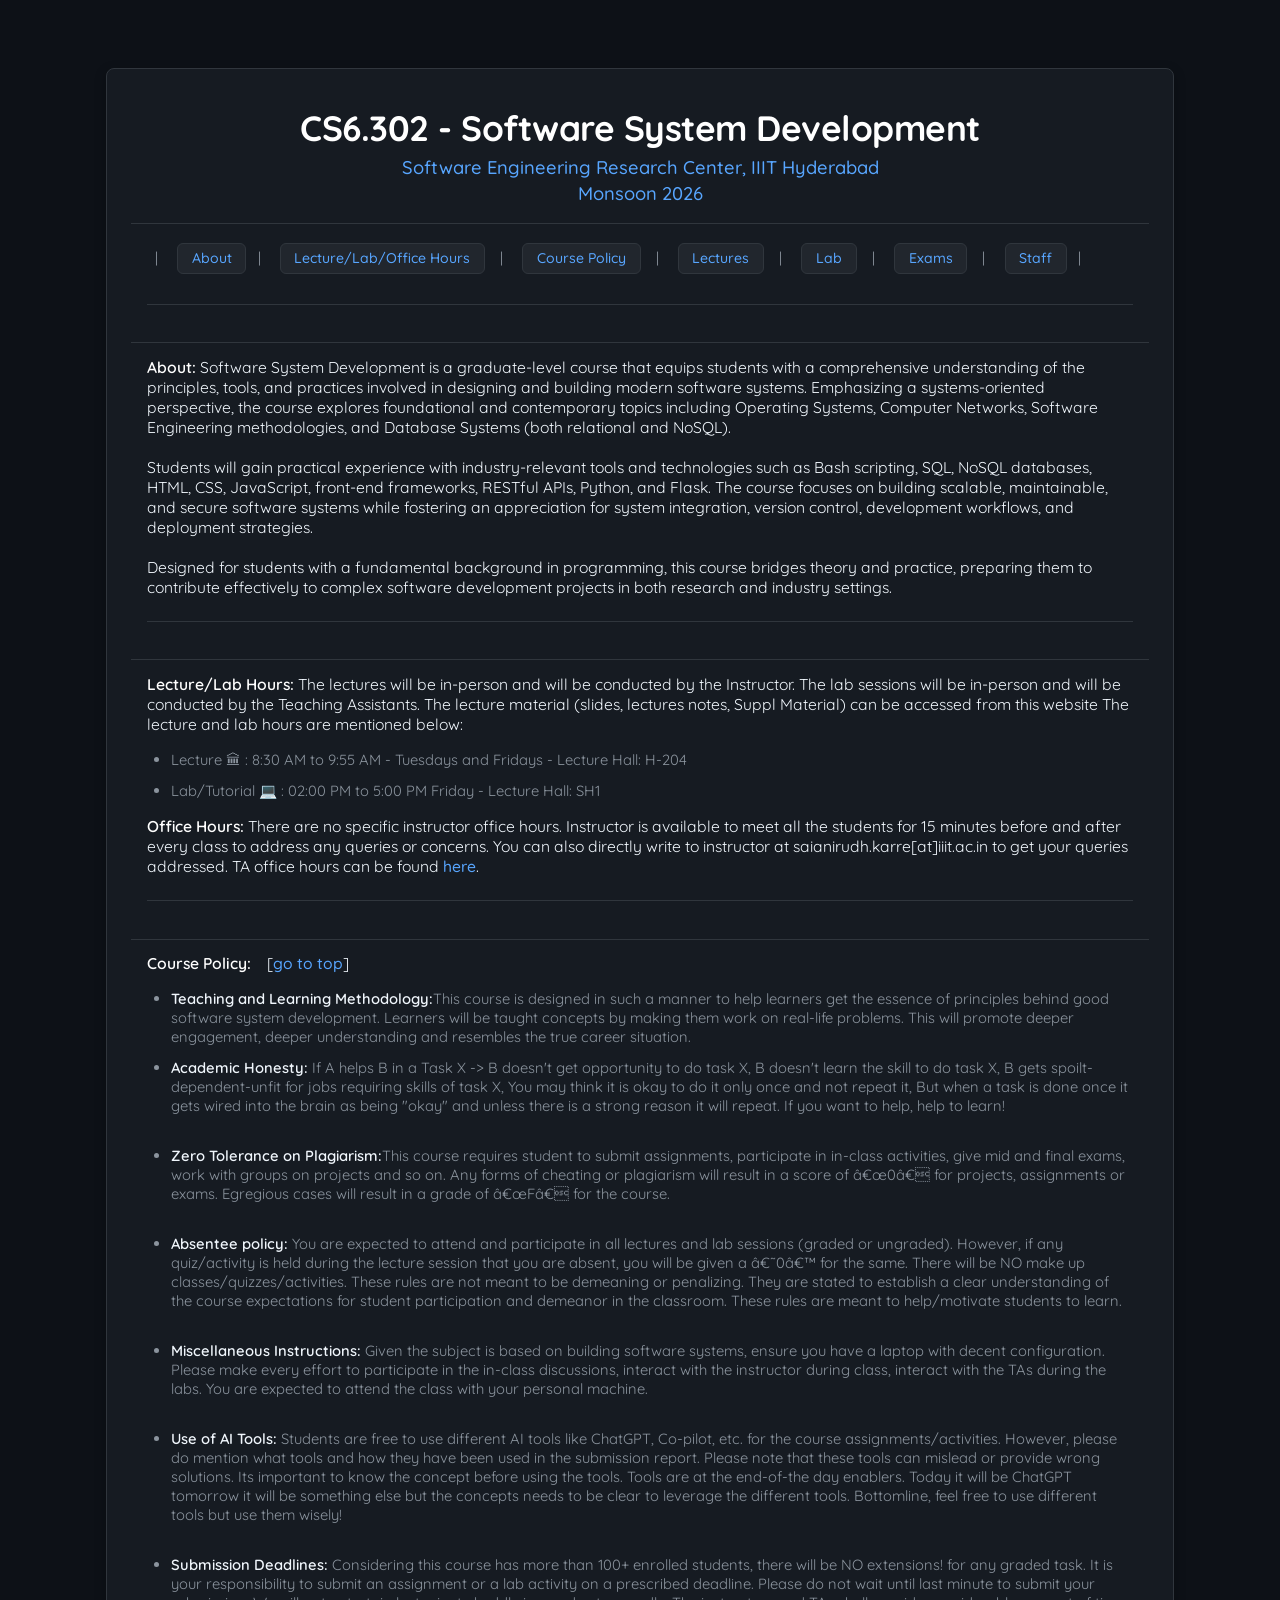
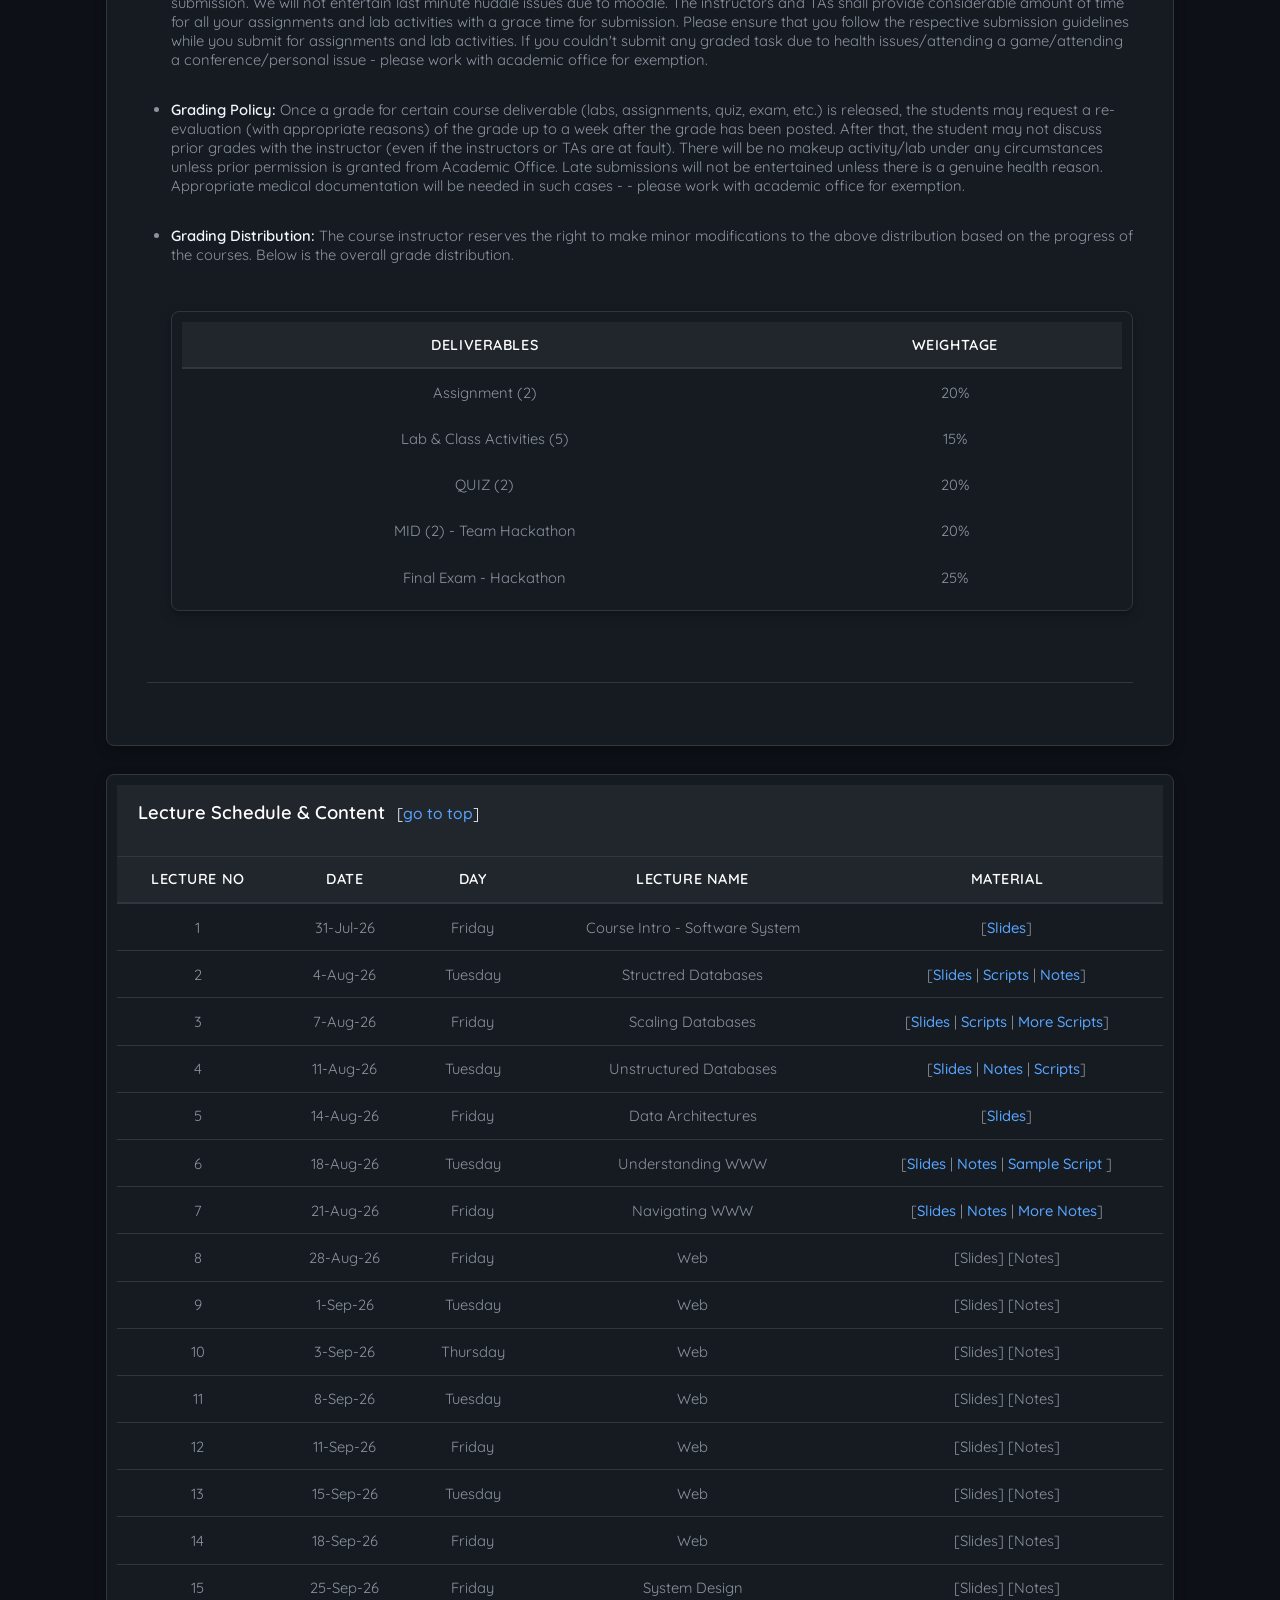
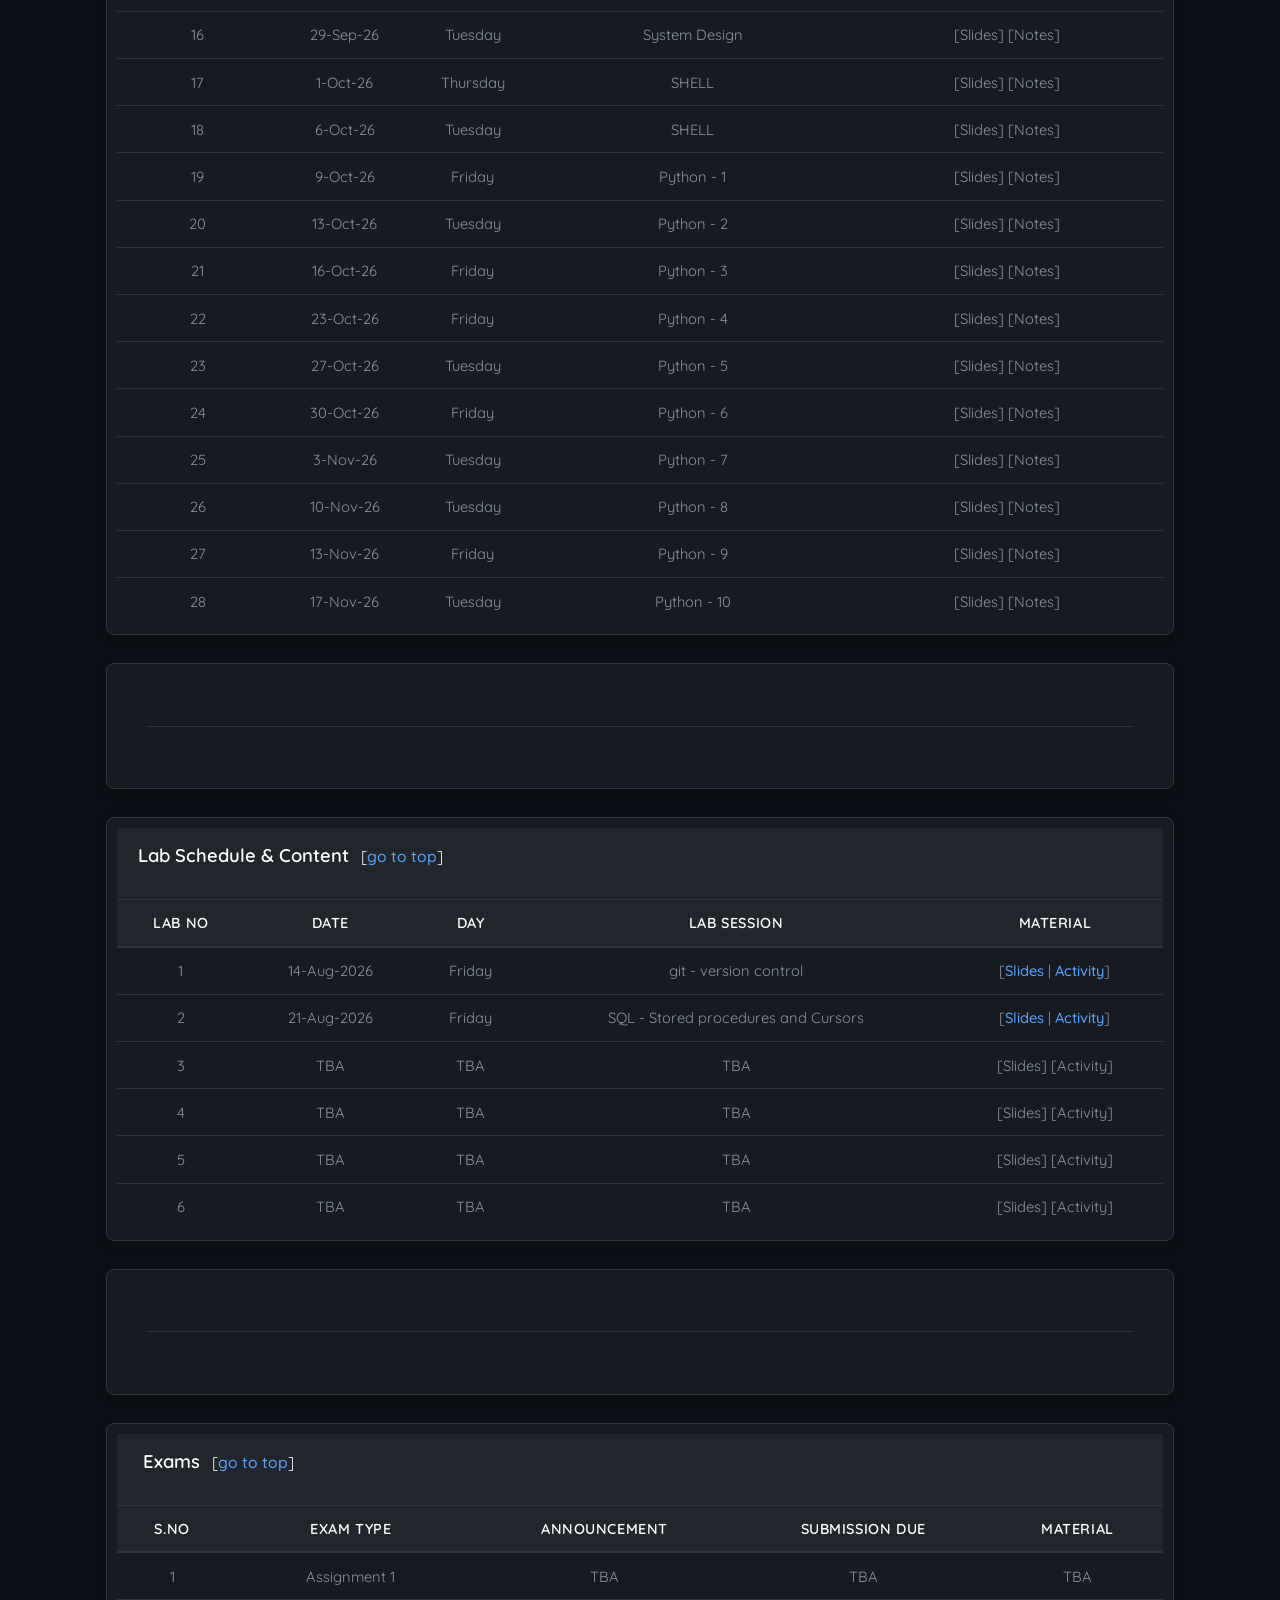
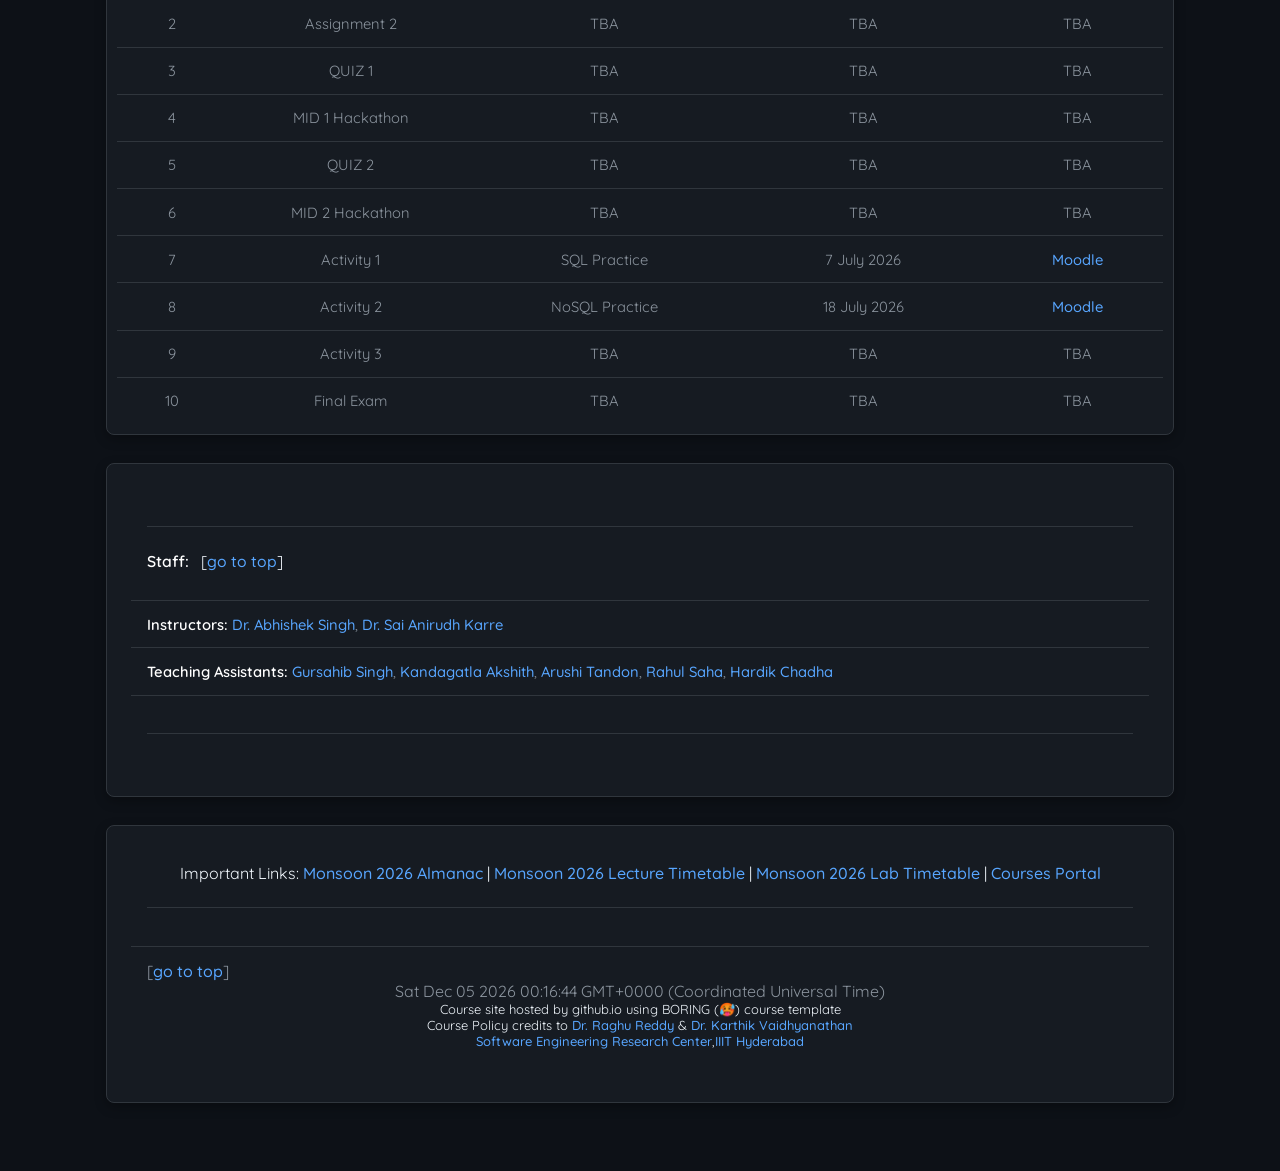
<file: CS6.302 SSD Monsoon 2026.html>
<html>
<head><title>CS6.302 SSD Monsoon 2026</title>
<meta name="viewport" content="width=device-width, initial-scale=1.0"/>
<link rel="stylesheet" href="https://fonts.googleapis.com/css?family=Quicksand">
<link href="https://cdn.jsdelivr.net/npm/bootstrap@4.6.1/dist/css/bootstrap.min.css" rel="stylesheet" integrity="sha256-DF7Zhf293AJxJNTmh5zhoYYIMs2oXitRfBjY+9L//AY=" crossorigin="anonymous">
<style>
body {font-family: Quicksand; font-size: 20px; color:#333}
        table
        {
            font-family: Quicksand; font-size:20px; color:#333;
            border-collapse:collapse;
            width:1000px;
            padding:10px;
            border-spacing:10px
			
        }

	.light-text-row {
        color: #ADADAD; 
    }

</style>

<link rel="stylesheet" href="ssd_custom.css">
	<script>
  
  const lastModified = new Date(document.lastModified);
 
  const formattedDate = lastModified.toLocaleString('en-US', {
    year: 'numeric',
    month: 'long',
    day: 'numeric',
    hour: '2-digit',
    minute: '2-digit'
  });

  document.getElementById("lastUpdated").innerHTML += formattedDate;
</script>
<script>
function startTime() {
  const today = new Date();
  let h = today.getHours();
  let m = today.getMinutes();
  let s = today.getSeconds();
  m = checkTime(m);
  s = checkTime(s);
  document.getElementById('txt').innerHTML = today 
  setTimeout(startTime, 1000);
}

function checkTime(i) {
  if (i < 10) {i = "0" + i};  // add zero in front of numbers < 10
  return i;
}
</script>
<script src="https://ajax.googleapis.com/ajax/libs/jquery/3.5.1/jquery.min.js"></script>
</head>
<body onload="startTime()">
	<!--<script>
	alert("All the Best for your Final Exam!"");
		</script>-->
<table align="center" width="100%" cellspacing="10" cellpadding="10" border="0">
<tr>
<td><h1 align="center" id="home">CS6.302 - Software System Development</h1><h3 align="center">Software Engineering Research Center, IIIT Hyderabad</h3> <h3 align="center">Monsoon 2026</h3></td>
</tr>
<tr>
<td>&nbsp;&nbsp;|&nbsp;&nbsp;&nbsp; <a href="#about">About</a>&nbsp;&nbsp;|&nbsp;&nbsp;&nbsp; <a href="#lecture">Lecture/Lab/Office Hours</a> &nbsp;&nbsp;|&nbsp;&nbsp;&nbsp; <a href="#cpolicy">Course Policy</a> &nbsp;&nbsp;|&nbsp;&nbsp;&nbsp; <a href="#schedule">Lectures</a> &nbsp;&nbsp;|&nbsp;&nbsp;&nbsp;  <a href="#lab">Lab</a> &nbsp;&nbsp;|&nbsp;&nbsp;&nbsp; <a href="#activity">Exams</a> &nbsp;&nbsp;|&nbsp;&nbsp;&nbsp; <a href="#staff">Staff</a>&nbsp;&nbsp;|&nbsp;&nbsp;&nbsp; <hr></td>
</tr>
<tr>
<td> <p align="left"><b id="about">About:</b> Software System Development is a graduate-level course that equips students with a comprehensive understanding of the principles, tools, and practices involved in designing and building modern software systems. Emphasizing a systems-oriented perspective, the course explores foundational and contemporary topics including Operating Systems, Computer Networks, Software Engineering methodologies, and Database Systems (both relational and NoSQL).
<br>
<br>
Students will gain practical experience with industry-relevant tools and technologies such as Bash scripting, SQL, NoSQL databases, HTML, CSS, JavaScript, front-end frameworks, RESTful APIs, Python, and Flask. The course focuses on building scalable, maintainable, and secure software systems while fostering an appreciation for system integration, version control, development workflows, and deployment strategies.
<br>
<br>
Designed for students with a fundamental background in programming, this course bridges theory and practice, preparing them to contribute effectively to complex software development projects in both research and industry settings.<hr></td>
</tr>
<tr>
<td> <p align="left"><b id="lecture">Lecture/Lab Hours:</b> The lectures will be in-person and will be conducted by the Instructor. The lab sessions will be in-person and will be conducted by the Teaching Assistants. The lecture material (slides, lectures notes, Suppl Material) can be accessed from this website The lecture and lab hours are mentioned below:

<ul><li>Lecture &#x1F3DB; : 8:30 AM to 9:55 AM - Tuesdays and Fridays - Lecture Hall: H-204</li> <li>Lab/Tutorial &#x1F4BB; : 02:00 PM to 5:00 PM Friday - Lecture Hall: SH1 </li></ul></p>
<p align="left"><b>Office Hours:</b> There are no specific instructor office hours. Instructor is available to meet all the students for 15 minutes before and after every class to address any queries or concerns. You can also directly write to instructor at saianirudh.karre[at]iiit.ac.in to get your queries addressed. TA office hours can be found <a href="#staff">here</a>.
</p><hr>
</td>
</tr>
<tr>
<td>
<p align="left"><b id="cpolicy">Course Policy:</b> &nbsp;&nbsp;&nbsp;[<a href="#home">go to top</a>]
<ul>
<li><b>Teaching and Learning Methodology:</b>This course is designed in such a manner to help learners get the essence of principles behind good software system development. Learners will be taught concepts by making them work on real-life problems. This will promote deeper engagement, deeper understanding and resembles the true career situation. 
</li>
<li><b>Academic Honesty:</b> If A helps B in a Task X -> B doesn't get opportunity to do task X, B doesn't learn the skill to do task X, B gets spoilt-dependent-unfit for jobs requiring skills of task X, You may think it is okay to do it only once and not repeat it, But when a task is done once it gets wired into the brain as being "okay" and unless there is a strong reason it will repeat. If you want to help, help to learn!
<br>
<br> 
</li>
<li><b>Zero Tolerance on Plagiarism:</b>This course requires student to submit assignments, participate in in-class activities, give mid and final exams, work with groups on projects and so on. Any forms of cheating or plagiarism will result in a score of “0” for projects, assignments or exams. Egregious cases will result in a grade of “F” for the course.
<br>
<br> 
</li>
<li><b>Absentee policy:</b> You are expected to attend and participate in all lectures and lab sessions (graded or ungraded).  However, if any quiz/activity is held during the lecture session that you are absent, you will be given a ‘0’ for the same. There will be NO make up classes/quizzes/activities. These rules are not meant to be demeaning or penalizing. They are stated to establish a clear understanding of the course expectations for student participation and demeanor in the classroom. These rules are meant to help/motivate students to learn. 
<br>
<br> 
</li>
<li><b>Miscellaneous Instructions:</b> Given the subject is based on building software systems, ensure you have a laptop with decent configuration. Please make every effort to participate in the in-class discussions, interact with the instructor during class, interact with the TAs during the labs. You are expected to attend the class with your personal machine. 
<br>
<br> 
</li>
<li><b>Use of AI Tools:</b> Students are free to use different AI tools like ChatGPT, Co-pilot, etc. for the course assignments/activities. However, please do mention what tools and how they have been used in the submission report. Please note that these tools can mislead or provide wrong solutions. Its important to know the concept before using the tools. Tools are at the end-of-the day enablers. Today it will be ChatGPT tomorrow it will be something else but the concepts needs to be clear to leverage the different tools. Bottomline, feel free to use different tools but use them wisely!
<br>
<br> 
</li>
<li><b>Submission Deadlines:</b> Considering this course has more than 100+ enrolled students, there will be NO extensions! for any graded task. It is your responsibility to submit an assignment or a lab activity on a prescribed deadline. Please do not wait until last minute to submit your submission. We will not entertain last minute huddle issues due to moodle. The instructors and TAs shall provide considerable amount of time for all your assignments and lab activities with a grace time for submission. Please ensure that you follow the respective submission guidelines while you submit for assignments and lab activities. If you couldn't submit any graded task due to health issues/attending a game/attending a conference/personal issue - please work with academic office for exemption. 
<br>
<br> 
</li>
<li><b>Grading Policy:</b> Once a grade for certain course deliverable (labs, assignments, quiz, exam, etc.) is released, the students may request a re-evaluation (with appropriate reasons) of the grade up to a week after the grade has been posted. After that, the student may not discuss prior grades with the instructor (even if the instructors or TAs are at fault). There will be no makeup activity/lab under any circumstances unless prior permission is granted from Academic Office. Late submissions will not be entertained unless there is a genuine health reason. Appropriate medical documentation will be needed in such cases - - please work with academic office for exemption.
<br>
<br> 
</li>
<li><b>Grading Distribution:</b> The course instructor reserves the right to make minor modifications to the above distribution based on the progress of the courses. Below is the overall grade distribution.
<br>
<br> 
<table border="1" align="center">
<tr align="center"><th>Deliverables</th><th>Weightage</th></tr>
<tr align="center"><td>Assignment (2)</td><td>20%</td></tr>
<tr align="center"><td>Lab & Class Activities (5)</td><td>15%</td></tr>
<tr align="center"><td>QUIZ (2)</td><td>20%</td></tr>
<tr align="center"><td>MID (2) - Team Hackathon</td><td>20%</td></tr>
<tr align="center"><td>Final Exam - Hackathon</td><td>25%</td></tr>
</table>
</li>
<br>
<!--<li><b>Evaluation Rubric:</b> All evaluations as part of this course follow below evaluation rubric. TAs will follow below guidelines for evaluating assignments and lab activities for this course.
<br>
<br>
<table border="1" align="center" width="10%">
<tr><th>Rubric</th><th>Input(15%)</th><th>Logic(60%)</th><th>Output(15%)</th><th>Submission(10%)</th></tr>
<tr><td>Exceptional (100%)</td><td>All inputs are working as per the requirements</td><td>Logic is accurate and as per the requirements defined in the question</td><td>All outputs are returned as per the requirements</td><td>Script submissions are correct and as per requirements</td></tr>
<tr><td>Acceptable (70%)</td><td>Inputs are partially working as per the requirements</td><td>Logic is almost correct and as per the requirements defined in the question</td><td>Outputs are partially returned as per the requirements</td><td>Script submissions is partially correct and as per requirements</td></tr>
<tr><td>Beginning (30%)</td><td>At least one input is working as per the requirements</td><td>Logic is partially correct and as per the requirements defined in the question</td><td>At least one output is returned as per the requirement</td><td>Atleast one part of the script submission is correct and as per requirements</td></tr>
<tr><td>No Response (0%)</td><td>None of the inputs are working as per the requirements</td><td>Logic is incorrect and not as per the requirements defined in the question</td><td>None of the outputs are returned as per the requirements</td><td>Script submissions is incorrect and not as per requirements</td></tr>
</table> 
</li>-->
</ul><hr>
</p>
</td>
</tr>
</tr>
</table> 

<table border="1" align="center" width="10%" class="tg">
<tr>
<td colspan="5"><p align="left"><b id="schedule">&nbsp;Lecture Schedule & Content</b>&nbsp;&nbsp;&nbsp;[<a href="#home">go to top</a>]</p></td>
</tr >
  <tr align="center">
    <th class="tg-7btt">Lecture No</th>
    <th class="tg-7btt">Date</th>
    <th class="tg-7btt">Day</th>
    <th class="tg-7btt">Lecture Name</th>
    <th class="tg-7btt">Material</th>
  </tr>
<tbody align="center">
  <tr>
    <td class="tg-c3ow">1</td>
    <td class="tg-c3ow">31-Jul-26</td>
    <td class="tg-c3ow">Friday</td>
    <td class="tg-c3ow">Course Intro - Software System</td>
    <td class="tg-c3ow">[<a href="https://docs.google.com/viewer?url=https://raw.githubusercontent.com/serc-iiith/serc-iiith.github.io/main/CourseContent/CS6302_M26/SSD_Class1.pdf" target="_blank">Slides</a>]</td>
  </tr>
  <tr>
    <td class="tg-c3ow">2</td>
    <td class="tg-c3ow">4-Aug-26</td>
    <td class="tg-c3ow">Tuesday</td>
    <td class="tg-c3ow">Structred Databases</td>
    <td class="tg-c3ow">[<a href="https://docs.google.com/viewer?url=https://raw.githubusercontent.com/serc-iiith/serc-iiith.github.io/main/CourseContent/CS6302_M26/StructuredData.pdf" target="_blank">Slides</a> | <a href="https://docs.google.com/viewer?url=https://raw.githubusercontent.com/serc-iiith/serc-iiith.github.io/main/CourseContent/CS6302_M26/databases.sql" target="_blank">Scripts</a> | <a href="https://tinted-rumba-8c6.notion.site/Structured-Databases-2456a6248bf6805f83e1cbf0a58761ec" target="_blank">Notes</a>]</td>
  </tr>
  <tr>
    <td class="tg-c3ow">3</td>
    <td class="tg-c3ow">7-Aug-26</td>
    <td class="tg-c3ow">Friday</td>
    <td class="tg-c3ow">Scaling Databases</td>
    <td class="tg-c3ow">[<a href="https://docs.google.com/viewer?url=https://raw.githubusercontent.com/serc-iiith/serc-iiith.github.io/main/CourseContent/CS6302_M26/ScalingDatabases.pdf" target="_blank">Slides</a> | <a href="https://docs.google.com/viewer?url=https://raw.githubusercontent.com/serc-iiith/serc-iiith.github.io/main/CourseContent/CS6302_M26/databases_2.sql" target="_blank">Scripts</a> | <a href="https://docs.google.com/viewer?url=https://raw.githubusercontent.com/serc-iiith/serc-iiith.github.io/main/CourseContent/CS6302_M26/databases_3.sql" target="_blank">More Scripts</a>]</td>
  </tr>
  <tr>
    <td class="tg-c3ow">4</td>
    <td class="tg-c3ow">11-Aug-26</td>
    <td class="tg-c3ow">Tuesday</td>
    <td class="tg-c3ow">Unstructured Databases</td>
    <td class="tg-c3ow">[<a href="https://docs.google.com/viewer?url=https://raw.githubusercontent.com/serc-iiith/serc-iiith.github.io/main/CourseContent/CS6302_M26/UnStructuredDatabases.pdf" target="_blank">Slides</a> | <a href="https://tinted-rumba-8c6.notion.site/Unstructured-Databases-24b6a6248bf680679b36e76c33d301c4" target="_blank">Notes</a> | <a href="https://raw.githubusercontent.com/serc-iiith/serc-iiith.github.io/refs/heads/main/CourseContent/CS6302_M26/mongo.txt" target="_blank">Scripts</a>]</td>
  </tr>
  <tr>
    <td class="tg-c3ow">5</td>
    <td class="tg-c3ow">14-Aug-26</td>
    <td class="tg-c3ow">Friday</td>
    <td class="tg-c3ow">Data Architectures</td>
    <td class="tg-c3ow">[<a href="https://docs.google.com/viewer?url=https://raw.githubusercontent.com/serc-iiith/serc-iiith.github.io/main/CourseContent/CS6302_M26/DatabaseArchitectures.pdf" target="_blank">Slides</a>]</td>
  </tr>
  <tr>
    <td class="tg-c3ow">6</td>
    <td class="tg-c3ow">18-Aug-26</td>
    <td class="tg-c3ow">Tuesday</td>
    <td class="tg-c3ow">Understanding WWW</td>
    <td class="tg-c3ow">[<a href="https://docs.google.com/viewer?url=https://raw.githubusercontent.com/serc-iiith/serc-iiith.github.io/main/CourseContent/CS6302_M26/www.pdf" target="_blank">Slides</a> | <a href="https://tinted-rumba-8c6.notion.site/Web-Technology-2566a6248bf6800488d0c13a992502e4" target="_blank">Notes</a> | <a href="https://raw.githubusercontent.com/serc-iiith/serc-iiith.github.io/refs/heads/main/CourseContent/CS6302_M26/samplehtml.html" target="_blank">Sample Script</a> ]</td>
  </tr>
  <tr>
    <td class="tg-c3ow">7</td>
    <td class="tg-c3ow">21-Aug-26</td>
    <td class="tg-c3ow">Friday</td>
    <td class="tg-c3ow">Navigating WWW</td>
    <td class="tg-c3ow">[<a href="https://docs.google.com/viewer?url=https://raw.githubusercontent.com/serc-iiith/serc-iiith.github.io/main/CourseContent/CS6302_M26/WebLanguages.pdf" target="_blank">Slides</a> | <a href="https://github.com/serc-iiith/serc-iiith.github.io/blob/main/CourseContent/CS6302_M26/html.md" target="_blank">Notes</a> | <a href="https://github.com/serc-iiith/serc-iiith.github.io/blob/main/CourseContent/CS6302_M26/css.md" target="_blank">More Notes</a>]</td>
  </tr>
  <tr>
    <td class="tg-c3ow">8</td>
    <td class="tg-c3ow">28-Aug-26</td>
    <td class="tg-c3ow">Friday</td>
    <td class="tg-c3ow">Web</td>
    <td class="tg-c3ow">[Slides] [Notes]</td>
  </tr>
  <tr>
    <td class="tg-c3ow">9</td>
    <td class="tg-c3ow">1-Sep-26</td>
    <td class="tg-c3ow">Tuesday</td>
    <td class="tg-c3ow">Web</td>
    <td class="tg-c3ow">[Slides] [Notes]</td>
  </tr>
  <tr>
    <td class="tg-c3ow">10</td>
    <td class="tg-c3ow">3-Sep-26</td>
    <td class="tg-c3ow">Thursday</td>
    <td class="tg-c3ow">Web</td>
    <td class="tg-c3ow">[Slides] [Notes]</td>
  </tr>
  <tr>
    <td class="tg-c3ow">11</td>
    <td class="tg-c3ow">8-Sep-26</td>
    <td class="tg-c3ow">Tuesday</td>
    <td class="tg-c3ow">Web</td>
    <td class="tg-c3ow">[Slides] [Notes]</td>
  </tr>
  <tr>
    <td class="tg-c3ow">12</td>
    <td class="tg-c3ow">11-Sep-26</td>
    <td class="tg-c3ow">Friday</td>
    <td class="tg-c3ow">Web</td>
    <td class="tg-c3ow">[Slides] [Notes]</td>
  </tr>
  <tr>
    <td class="tg-c3ow">13</td>
    <td class="tg-c3ow">15-Sep-26</td>
    <td class="tg-c3ow">Tuesday</td>
    <td class="tg-c3ow">Web</td>
    <td class="tg-c3ow">[Slides] [Notes]</td>
  </tr>
  <tr>
    <td class="tg-c3ow">14</td>
    <td class="tg-c3ow">18-Sep-26</td>
    <td class="tg-c3ow">Friday</td>
    <td class="tg-c3ow">Web</td>
    <td class="tg-c3ow">[Slides] [Notes]</td>
  </tr>
  <tr>
    <td class="tg-c3ow">15</td>
    <td class="tg-c3ow">25-Sep-26</td>
    <td class="tg-c3ow">Friday</td>
    <td class="tg-c3ow">System Design</td>
    <td class="tg-c3ow">[Slides] [Notes]</td>
  </tr>
  <tr>
    <td class="tg-c3ow">16</td>
    <td class="tg-c3ow">29-Sep-26</td>
    <td class="tg-c3ow">Tuesday</td>
    <td class="tg-c3ow">System Design</td>
    <td class="tg-c3ow">[Slides] [Notes]</td>
  </tr>
  <tr>
    <td class="tg-c3ow">17</td>
    <td class="tg-c3ow">1-Oct-26</td>
    <td class="tg-c3ow">Thursday</td>
    <td class="tg-c3ow">SHELL</td>
    <td class="tg-c3ow">[Slides] [Notes]</td>
  </tr>
  <tr>
    <td class="tg-c3ow">18</td>
    <td class="tg-c3ow">6-Oct-26</td>
    <td class="tg-c3ow">Tuesday</td>
    <td class="tg-c3ow">SHELL</td>
    <td class="tg-c3ow">[Slides] [Notes]</td>
  </tr>
  <tr>
    <td class="tg-c3ow">19</td>
    <td class="tg-c3ow">9-Oct-26</td>
    <td class="tg-c3ow">Friday</td>
    <td class="tg-c3ow">Python - 1</td>
    <td class="tg-c3ow">[Slides] [Notes]</td>
  </tr>
  <tr>
    <td class="tg-c3ow">20</td>
    <td class="tg-c3ow">13-Oct-26</td>
    <td class="tg-c3ow">Tuesday</td>
    <td class="tg-c3ow">Python - 2</td>
    <td class="tg-c3ow">[Slides] [Notes]</td>
  </tr>
  <tr>
    <td class="tg-c3ow">21</td>
    <td class="tg-c3ow">16-Oct-26</td>
    <td class="tg-c3ow">Friday</td>
    <td class="tg-c3ow">Python - 3</td>
    <td class="tg-c3ow">[Slides] [Notes]</td>
  </tr>
  <tr>
    <td class="tg-c3ow">22</td>
    <td class="tg-c3ow">23-Oct-26</td>
    <td class="tg-c3ow">Friday</td>
    <td class="tg-c3ow">Python - 4</td>
    <td class="tg-c3ow">[Slides] [Notes]</td>
  </tr>
  <tr>
    <td class="tg-c3ow">23</td>
    <td class="tg-c3ow">27-Oct-26</td>
    <td class="tg-c3ow">Tuesday</td>
    <td class="tg-c3ow">Python - 5</td>
    <td class="tg-c3ow">[Slides] [Notes]</td>
  </tr>
  <tr>
    <td class="tg-c3ow">24</td>
    <td class="tg-c3ow">30-Oct-26</td>
    <td class="tg-c3ow">Friday</td>
    <td class="tg-c3ow">Python - 6</td>
    <td class="tg-c3ow">[Slides] [Notes]</td>
  </tr>
  <tr>
    <td class="tg-c3ow">25</td>
    <td class="tg-c3ow">3-Nov-26</td>
    <td class="tg-c3ow">Tuesday</td>
    <td class="tg-c3ow">Python - 7</td>
    <td class="tg-c3ow">[Slides] [Notes]</td>
  </tr>
  <tr>
    <td class="tg-c3ow">26</td>
    <td class="tg-c3ow">10-Nov-26</td>
    <td class="tg-c3ow">Tuesday</td>
    <td class="tg-c3ow">Python - 8</td>
    <td class="tg-c3ow">[Slides] [Notes]</td>
  </tr>
  <tr>
    <td class="tg-c3ow">27</td>
    <td class="tg-c3ow">13-Nov-26</td>
    <td class="tg-c3ow">Friday</td>
    <td class="tg-c3ow">Python - 9</td>
    <td class="tg-c3ow">[Slides] [Notes]</td>
  </tr>
  <tr>
    <td class="tg-c3ow">28</td>
    <td class="tg-c3ow">17-Nov-26</td>
    <td class="tg-c3ow">Tuesday</td>
    <td class="tg-c3ow">Python - 10</td>
    <td class="tg-c3ow">[Slides] [Notes]</td>
  </tr>
</tbody></table>
<table align="center" width="10%" cellspacing="10" cellpadding="10" border="0">
<tr><td><hr></td></tr>
</table>

<table border="1" align="center" width="10%" class="tg">
<tr>
<td colspan="5"><p align="left"><b id="lab">&nbsp;Lab Schedule & Content</b>&nbsp;&nbsp;&nbsp;[<a href="#home">go to top</a>]</p></td>
</tr >
  <tr align="center">
    <th class="tg-bobw">Lab No</th>
    <th class="tg-bobw">Date</th>
    <th class="tg-bobw">Day</th>
    <th class="tg-bobw">Lab Session</th>
    <th class="tg-bobw">Material</th>
  </tr>
<tbody align="center">
  <tr>
    <td class="tg-8d8j">1</td>
    <td class="tg-8d8j">14-Aug-2026</td>
    <td class="tg-8d8j">Friday</td>
    <td class="tg-8d8j">git - version control</td>
    <td class="tg-8d8j">[<a href="https://docs.google.com/viewer?url=https://raw.githubusercontent.com/serc-iiith/serc-iiith.github.io/main/CourseContent/CS6302_M26/Labs/lab01/GitLab.pdf" target="_blank">Slides</a> | <a href="https://docs.google.com/viewer?url=https://raw.githubusercontent.com/serc-iiith/serc-iiith.github.io/main/CourseContent/CS6302_M26/Labs/lab01/GitLabActivity.pdf" target="_blank">Activity</a>]</td>
  </tr>
  <tr>
    <td class="tg-8d8j">2</td>
    <td class="tg-8d8j">21-Aug-2026</td>
    <td class="tg-8d8j">Friday</td>
    <td class="tg-8d8j">SQL - Stored procedures and Cursors</td>
    <td class="tg-8d8j">[<a href="https://docs.google.com/viewer?url=https://raw.githubusercontent.com/serc-iiith/serc-iiith.github.io/main/CourseContent/CS6302_M26/Labs/lab02/SP.pdf" target="_blank">Slides</a> | <a href="https://docs.google.com/viewer?url=https://raw.githubusercontent.com/serc-iiith/serc-iiith.github.io/main/CourseContent/CS6302_M26/Labs/lab02/lab_activity_2.pdf" target="_blank">Activity</a>]</td>
  </tr>
  <tr>
    <td class="tg-8d8j">3</td>
    <td class="tg-8d8j">TBA</td>
    <td class="tg-8d8j">TBA</td>
    <td class="tg-8d8j">TBA</td>
    <td class="tg-8d8j">[Slides] [Activity]</td>
  </tr>
  <tr>
    <td class="tg-8d8j">4</td>
    <td class="tg-8d8j">TBA</td>
    <td class="tg-8d8j">TBA</td>
    <td class="tg-8d8j">TBA</td>
    <td class="tg-8d8j">[Slides] [Activity]</td>
  </tr>
  <tr>
    <td class="tg-8d8j">5</td>
    <td class="tg-8d8j">TBA</td>
    <td class="tg-8d8j">TBA</td>
    <td class="tg-8d8j">TBA</td>
    <td class="tg-8d8j">[Slides] [Activity]</td>
  </tr>
  <tr>
    <td class="tg-8d8j">6</td>
    <td class="tg-8d8j">TBA</td>
    <td class="tg-8d8j">TBA</td>
    <td class="tg-8d8j">TBA</td>
    <td class="tg-8d8j">[Slides] [Activity]</td>
  </tr>
</tbody></table>

<table align="center" width="10%" cellspacing="10" cellpadding="10" border="0">
<tr><td><hr></td></tr>
</table>
<table align="center" width="10%" border="1">
<tr><td colspan="5">
<p align="left"> <b id="activity">&nbsp; Exams</b>&nbsp;&nbsp;&nbsp;[<a href="#home">go to top</a>]</p>
</td>
</tr>
  <tr align="center">
    <th class="tg-bobw">S.No</th>
    <th class="tg-bobw">Exam Type</th>
    <th class="tg-bobw">Announcement</th>
    <th class="tg-bobw">Submission Due</th>
    <th class="tg-bobw">Material</th>
  </tr>
<tbody align="center">
  <tr>
    <td class="tg-8d8j">1</td>
    <td class="tg-8d8j">Assignment 1</td>
    <td class="tg-8d8j">TBA</td>
    <td class="tg-8d8j">TBA</td>
    <td class="tg-8d8j">TBA</td>
  </tr>
  <tr>
    <td class="tg-8d8j">2</td>
    <td class="tg-8d8j">Assignment 2</td>
    <td class="tg-8d8j">TBA</td>
    <td class="tg-8d8j">TBA</td>
    <td class="tg-8d8j">TBA</td>
  </tr>
  <tr>
    <td class="tg-8d8j">3</td>
    <td class="tg-8d8j">QUIZ 1</td>
    <td class="tg-8d8j">TBA</td>
    <td class="tg-8d8j">TBA</td>
    <td class="tg-8d8j">TBA</td>
  </tr>
  <tr>
    <td class="tg-8d8j">4</td>
    <td class="tg-8d8j">MID 1 Hackathon</td>
    <td class="tg-8d8j">TBA</td>
    <td class="tg-8d8j">TBA</td>
    <td class="tg-8d8j">TBA</td>
  </tr>
  <tr>
    <td class="tg-8d8j">5</td>
    <td class="tg-8d8j">QUIZ 2</td>
    <td class="tg-8d8j">TBA</td>
    <td class="tg-8d8j">TBA</td>
    <td class="tg-8d8j">TBA</td>
  </tr>
	 <tr>
    <td class="tg-8d8j">6</td>
    <td class="tg-8d8j">MID 2 Hackathon</td>
    <td class="tg-8d8j">TBA</td>
    <td class="tg-8d8j">TBA</td>
    <td class="tg-8d8j">TBA</td>
  </tr>
  <tr>
    <td class="tg-8d8j">7</td>
    <td class="tg-8d8j">Activity 1</td>
    <td class="tg-8d8j">SQL Practice</td>
    <td class="tg-8d8j">7 July 2026</td>
    <td class="tg-8d8j"><a href="https://courses.iiit.ac.in/mod/assign/view.php?id=69645" target="_blank">Moodle</a></td>
  </tr>
  <tr>
    <td class="tg-8d8j">8</td>
    <td class="tg-8d8j">Activity 2</td>
    <td class="tg-8d8j">NoSQL Practice</td>
    <td class="tg-8d8j">18 July 2026</td>
    <td class="tg-8d8j"><a href="https://courses.iiit.ac.in/mod/assign/view.php?id=70178" target="_blank">Moodle</a></td>
  </tr>
  <tr>
    <td class="tg-8d8j">9</td>
    <td class="tg-8d8j">Activity 3</td>
    <td class="tg-8d8j">TBA</td>
    <td class="tg-8d8j">TBA</td>
    <td class="tg-8d8j">TBA</td>
  </tr>
  <tr>
    <td class="tg-8d8j">10</td>
    <td class="tg-8d8j">Final Exam</td>
    <td class="tg-8d8j">TBA</td>
    <td class="tg-8d8j">TBA</td>
    <td class="tg-8d8j">TBA</td>
  </tr>
</tbody></table>




<table align="center" width="10%" border="0">
<tr>
<td><hr> <p align="left"><b id="staff">Staff:</b>&nbsp;&nbsp;&nbsp;[<a href="#home">go to top</a>] </p></td>
<tr>
<td><b>Instructors:</b> <a href="https://sites.google.com/view/abhishek-singh/home" target="_blank">Dr. Abhishek Singh</a>, <a href="https://sai11101989.github.io" target="_blank">Dr. Sai Anirudh Karre</a> </td>
</tr>
<tr>
<td><b>Teaching Assistants:</b> <a href="https://www.linkedin.com/in/gursahib-singh-18392736a/" target="_blank">Gursahib Singh</a>, <a href="https://www.linkedin.com/in/kandagatla-akshith-4b9a5131b/" target="_blank">Kandagatla Akshith</a>, <a href="https://www.linkedin.com/in/arushi-tandon-5139982a0/" target="_blank">Arushi Tandon</a>, <a href="https://www.linkedin.com/in/rahulsaha99/" target="_blank">Rahul Saha</a>, <a href="https://www.linkedin.com/in/hardik-chadha-876338266/" target="_blank">Hardik Chadha</a></td>
</tr>
<tr><td><hr></td></tr>
</table>
<table align="center" width="10%" cellspacing="10" cellpadding="10" border="0">
<tr>
<td><p align="center"><font face="Quicksand" size="3">
Important Links: <a href="https://intranet.iiit.ac.in/offices/static/files/Monsoon_2026_Almanac_Final.pdf" target="_blank">Monsoon 2026 Almanac</a> | <a href="https://intranet.iiit.ac.in/offices/static/files/Lecture_Timetable_M26-V3.pdf" target="_blank">Monsoon 2026 Lecture Timetable</a> | <a href="https://intranet.iiit.ac.in/offices/static/files/Non-UG1_Lab%26Tutorial_timetable_M26-V3.pdf" target="_blank">Monsoon 2026 Lab Timetable</a> | <a href="https://courses.iiit.ac.in/course/view.php?id=5840" target="_blank">Courses Portal</a> 
</font></p><hr></td>
</tr>
<tr>
<td>  <font face="Quicksand" size="3"> [<a href="#home">go to top</a>]<br><div align="center" id="txt"></div></font> 
<p align="center"><font face="Quicksand" size="2">
		Course site hosted by github.io using BORING (&#129397;) course template <br>
		
		Course Policy credits to <a href="https://faculty.iiit.ac.in/~raghu.reddy/Home.html">Dr. Raghu Reddy</a> & <a href="https://karthikvaidhyanathan.com/">Dr. Karthik Vaidhyanathan</a><br>
	<a href="https://serc.iiit.ac.in">Software Engineering Research Center</a>,<a href="https://iiit.ac.in">IIIT Hyderabad</a></font><br> </p><!--<br><p id="lastUpdated" align="center"><font face="Quicksand" size="2">Site Last Updated on: </font></p>--></td>
</tr>
</table>


	</body>
</html>
</file>
<file: ssd_custom.css>
@import url('https://fonts.googleapis.com/css2?family=Inter:wght@400;500;600;700&family=JetBrains+Mono:wght@400;500&display=swap');

/* --- Theme Variables --- */
:root {
  --font-family: 'Inter', -apple-system, BlinkMacSystemFont, "Segoe UI", Roboto, sans-serif;
  --font-mono: 'JetBrains Mono', monospace;
  --bg-color: #0d1117;
  --card-bg: #161b22;
  --table-head-bg: #21262d;
  --table-hover: #1f242c;
  --text-primary: #f0f6fc;
  --text-secondary: #8b949e;
  --accent: #58a6ff;
  --accent-hover: #79c0ff;
  --border: #30363d;
  --badge-bg: rgba(56, 139, 253, 0.15);
  --shadow: 0 4px 12px rgba(0, 0, 0, 0.3);
  --radius: 8px;
}

/* --- Base Page Reset & Layout --- */
* {
  box-sizing: border-box;
}

body {
  font-family: var(--font-family) !important;
  background-color: var(--bg-color) !important;
  color: var(--text-primary) !important;
  line-height: 1.7;
  padding: 2.5rem 1rem;
  max-width: 1100px;
  margin: 0 auto !important;
}

/* Fix the obsolete font tags */
font {
  font-family: inherit !important;
  color: inherit !important;
}

/* --- Override Nested Table Layouts --- */
table {
  width: 100% !important;
  max-width: 100% !important;
  border-collapse: separate !important;
  border-spacing: 0 !important;
  margin: 1.75rem 0 !important;
  background-color: var(--card-bg) !important;
  border: 1px solid var(--border) !important;
  border-radius: var(--radius);
  overflow: hidden;
  box-shadow: var(--shadow);
}

/* Outer layout tables treated as clean card sections */
table[border="0"] {
  border: 1px solid var(--border) !important;
  padding: 1.5rem !important;
}

/* Header & Banner styling */
h1 {
  font-size: 2.2rem !important;
  font-weight: 700 !important;
  color: #ffffff !important;
  letter-spacing: -0.5px;
  margin-bottom: 0.5rem !important;
}

h3 {
  font-size: 1.15rem !important;
  font-weight: 500 !important;
  color: var(--accent) !important;
  margin: 0.25rem 0 !important;
}

/* --- Text & Lists --- */
p {
  color: var(--text-primary) !important;
  font-size: 0.98rem;
  margin-bottom: 1rem;
}

b, strong {
  color: #ffffff;
  font-weight: 600;
}

ul {
  padding-left: 1.5rem;
  margin: 1rem 0;
}

li {
  margin-bottom: 0.75rem;
  color: var(--text-secondary);
}

li b {
  color: var(--text-primary);
}

/* --- Navigation & Links --- */
a {
  color: var(--accent) !important;
  text-decoration: none !important;
  font-weight: 500;
  transition: all 0.2s ease-in-out;
}

a:hover {
  color: var(--accent-hover) !important;
  text-decoration: underline !important;
}

/* Turn top-level navigation links into pills */
td > a[href^="#"] {
  display: inline-block;
  background: var(--table-head-bg);
  color: var(--accent) !important;
  padding: 0.35rem 0.85rem;
  margin: 0.35rem 0.2rem;
  border-radius: 6px;
  border: 1px solid var(--border);
  font-size: 0.88rem;
  text-decoration: none !important;
}

td > a[href^="#"]:hover {
  background: var(--accent);
  color: #0d1117 !important;
  border-color: var(--accent);
}

/* --- Tables (Lecture, Lab & Exam Schedules) --- */
th {
  background-color: var(--table-head-bg) !important;
  color: #ffffff !important;
  font-weight: 600 !important;
  padding: 0.85rem 1rem !important;
  border-bottom: 2px solid var(--border) !important;
  border-top: none !important;
  border-left: none !important;
  border-right: none !important;
  font-size: 0.9rem;
  text-transform: uppercase;
  letter-spacing: 0.04em;
}

td {
  padding: 0.85rem 1rem !important;
  border-bottom: 1px solid var(--border) !important;
  border-top: none !important;
  border-left: none !important;
  border-right: none !important;
  color: var(--text-secondary);
  font-size: 0.92rem;
}

tr:last-child td {
  border-bottom: none !important;
}

tbody tr:hover td {
  background-color: var(--table-hover) !important;
}

/* Subheader title rows in tables */
td[colspan] {
  background-color: var(--table-head-bg) !important;
  border-bottom: 1px solid var(--border) !important;
  padding: 1rem !important;
}

td[colspan] b {
  color: #ffffff;
  font-size: 1.15rem;
}

/* --- Divider Lines --- */
hr {
  border: none;
  border-top: 1px solid var(--border);
  margin: 1.5rem 0;
}

/* --- Responsive Viewport for Mobile Devices --- */
@media (max-width: 768px) {
  body {
    padding: 1rem 0.5rem;
  }

  table {
    display: block;
    overflow-x: auto;
    white-space: nowrap;
  }

  h1 {
    font-size: 1.6rem !important;
  }
}
</file>
